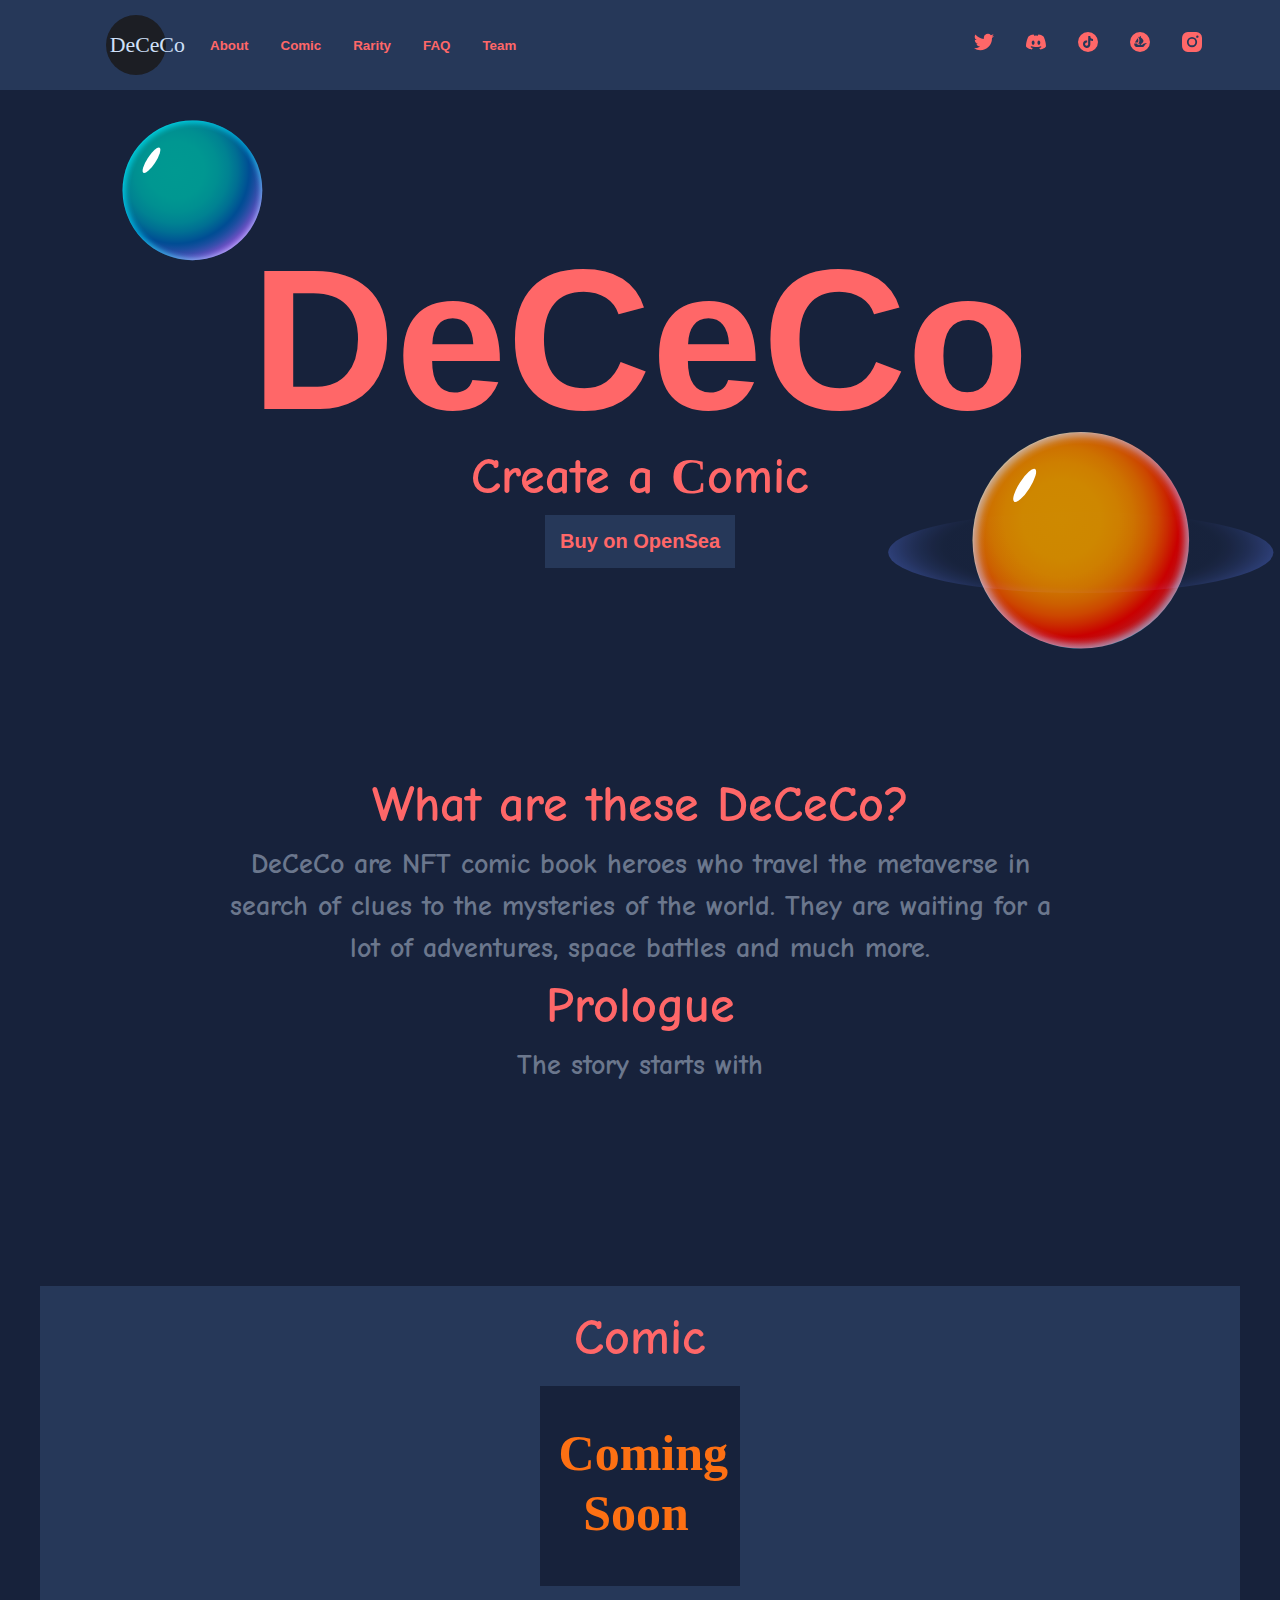
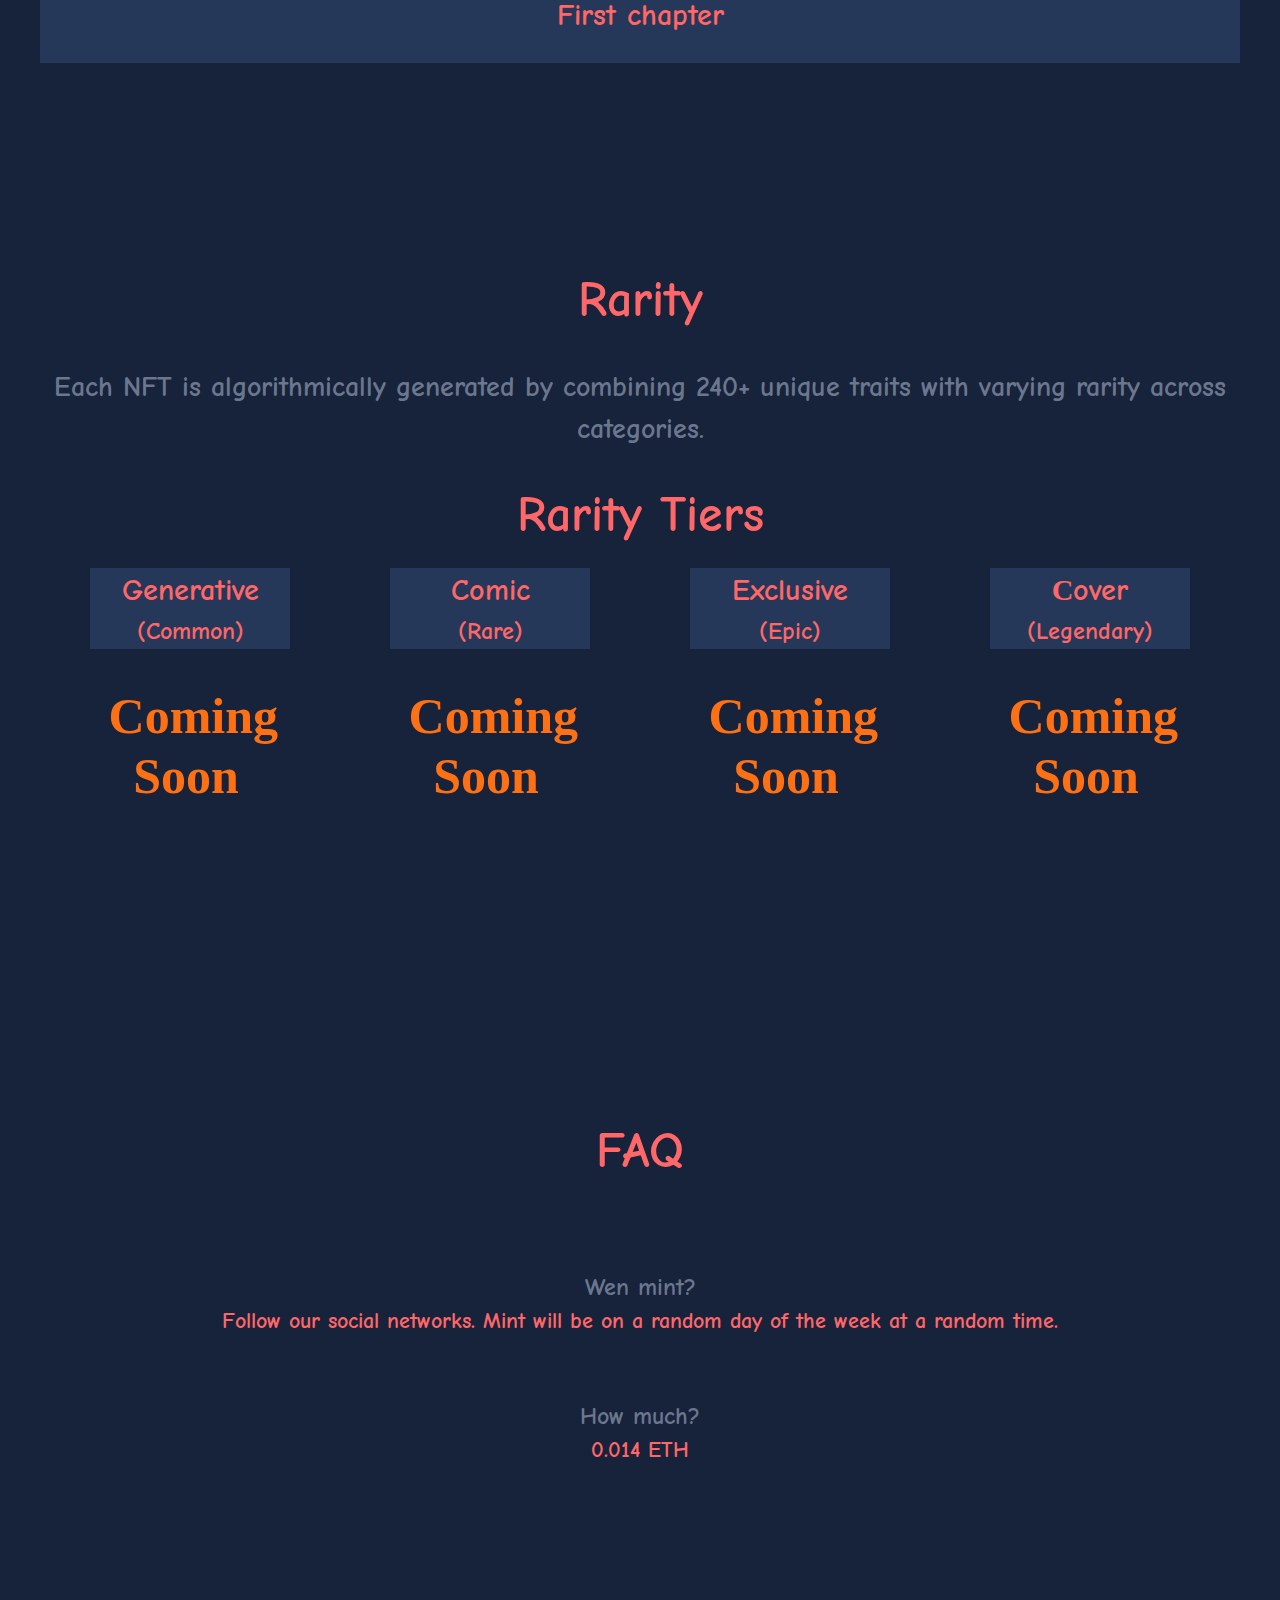
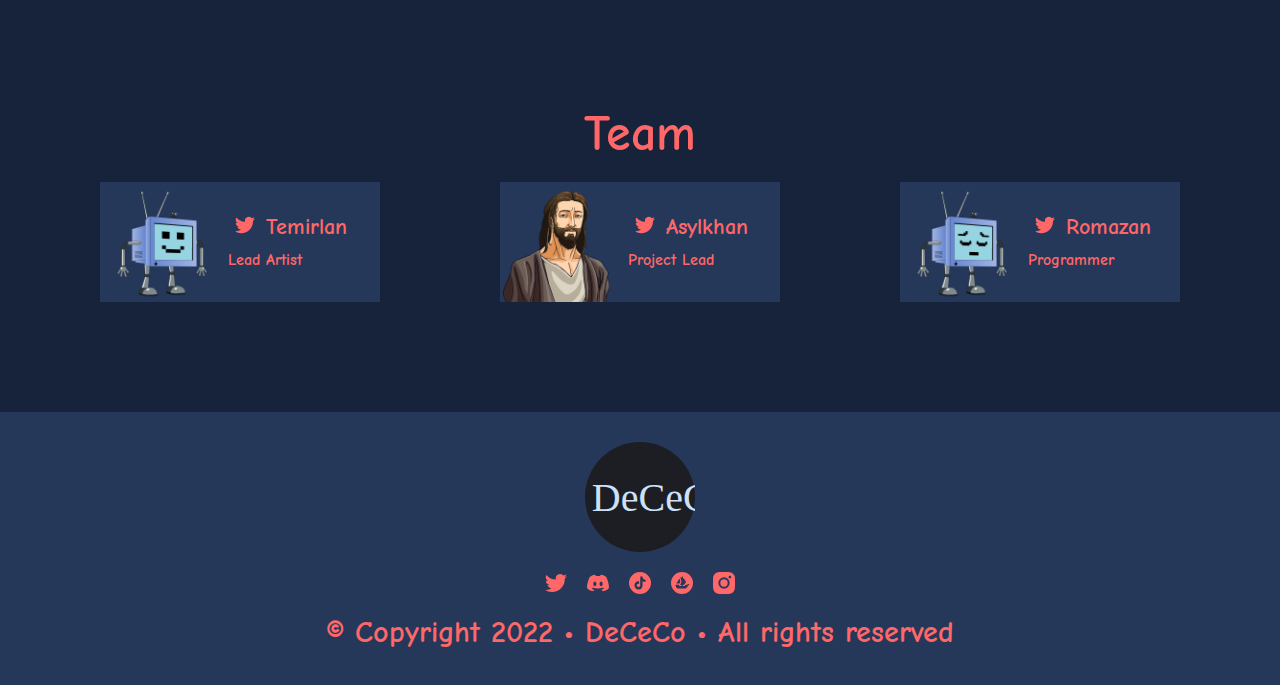
<file: index.html>
<!DOCTYPE html>
<html lang="en">
<head>
	<meta charset="UTF-8">
	<meta name="viewport" content="width=device-width">
	<link rel="stylesheet" href="assets/CSS/style.css">
	<link href="https://fonts.googleapis.com/css2?family=Comic+Neue:wght@400;700&display=swap" rel="stylesheet">
	<link href="https://allfont.ru/allfont.css?fonts=agency-fb" rel="stylesheet" type="text/css" />
	<link rel="icon" type="image/x-icon" href="assets/images/favicon.ico">
	<title>DeCeCo</title>
</head> 
<body>
	<header class="header">
		<div class="container">
			<div class="header__row">
				<img src="assets/images/logo_circle.svg" class="header__logo">
				<div class="header__menu menu">	
					<div class="menu__icon">
						<span></span>
					</div>	
					<div class="menu__body">
						<div class="menu__list">
							<button class="menu__button" onclick="about()">
								About
							</button
							><button class="menu__button" onclick="comic()">
								Comic
							</button
							><button class="menu__button" onclick="rarity()">
								Rarity
							</button
							><button class="menu__button" onclick="faq()">
								FAQ
							</button
							><button class="menu__button" onclick="team()">
								Team
							</button>
						</div>
						<div class="menu__social-media">
							<a href="https://twitter.com/decentracomics" class="menu__social-media-button" target="_blank">
								<img src="assets/images/twitter.svg" class="menu__social-media-image">
							</a>
							<a href="https://discord.gg/vKKdVAssHs" class="menu__social-media-button" target="_blank">
								<img src="assets/images/discord.svg" class="menu__social-media-image">
							</a>
							<a href="https://www.tiktok.com/@decentracomics" class="menu__social-media-button" target="_blank">
								<img src="assets/images/tiktok.svg" class="menu__social-media-image">
							</a>
							<a href="https://opensea.io/DeCeCo" class="menu__social-media-button" target="_blank">
								<img src="assets/images/opensea.svg" class="menu__social-media-image">
							</a>
							<a href="https://www.instagram.com/decentracomics " class="menu__social-media-button" target="_blank">
								<img src="assets/images/instagram.svg" class="menu__social-media-image">
							</a>
						</div>
					</div>							
				</div>		
			</div>			
		</div>
	</header>
	<div id="id-root">	
		<div class="dececo">
			<div class="container">
				<div class="dececo__row">
					<div class="dececo__title">
						<h1>DeCeCo</h1>
					</div>
					<div class="dececo__text-comic">
						<h2>Create a Сomic</h2>
					</div>
					<div class="dececo__opensea">
						<button class="dececo__button" onclick="opensea()">
							Buy on OpenSea
						</button>
					</div>
				</div>
			</div>
			<div class="background-left">
				<img src="assets/images/background2.svg">
			</div>
			<div class="background-right">
				<img src="assets/images/background1.svg">
			</div>
		</div>
		<div id="id-about" class="about">
			<div class="container">
				<div class="about__row">
					<div class="about__what">
						<div class="about__style1">
							<h2>What are these DeCeCo?</h2>
						</div>
						<div class="about__style2">
							<h5>DeCeCo are NFT comic book heroes who travel the metaverse in search of clues to the mysteries of the world. They are waiting for a lot of adventures, space battles and much more.</h5>
						</div>
					</div>
					<div class="about__prologue">
						<div class="about__style1">
							<h2>Prologue</h2>
						</div>
						<div class="about__style2">
							<h5>The story starts with</h5>
						</div>
					</div>
				</div>
			</div>
		</div>
		<div id="id-comic" class="comic">
			<div class="container">
				<div class="comic__row">
					<div class="comic__title">
						<h2>Comic</h2>
					</div>
					<div class="comic__chapter" onclick="comic__1()">
						<div class="comic__image">
							<img src="assets/images/coming_soon.svg">
						</div>
						<div class="comic__name">
							<h3>First chapter</h3>
						</div>
					</div>
				</div>
			</div>
		</div>
		<div id="id-rarity" class="rarity">
			<div class="container">
				<div class="rarity__row">
					<div class="rarity__title">
						<h2>Rarity</h2>
					</div>
					<div class="rarity__discription">
						<p>Each NFT is algorithmically generated by combining 240+ unique traits with varying rarity across categories.</p>
					</div>
					<div class="rarity__tiers-title">
						<h2>Rarity Tiers</h2>
					</div>
					<div class="rarity__tiers">
						<div class="rarity__common">
							<h3>Generative</h3>
							<h4>(Common)</h4>
							<img src="assets/images/coming_soon.svg" class="rarity__image">
						</div>
						<div class="rarity__rare">
							<h3>Comic</h3>
							<h4>(Rare)</h4>
							<img src="assets/images/coming_soon.svg" class="rarity__image">
						</div>
						<div class="rarity__epic">
							<h3>Exclusive</h3>
							<h4>(Epic)</h4>
							<img src="assets/images/coming_soon.svg" class="rarity__image">
						</div>
						<div class="rarity__legendary">
							<h3>Сover</h3>
							<h4>(Legendary)</h4>
							<img src="assets/images/coming_soon.svg" class="rarity__image">
						</div>
					</div>
				</div>
			</div>
		</div>
		<div id="id-faq" class="faq">
			<div class="container">
				<div class="faq__row">
					<div class="faq__title">
						<h2>FAQ</h2>
					</div>
					<div class="faq__faq">
						<div class="faq__question">
							<h4>Wen mint?</h4>
						</div>
						<div class="faq__answer">
							<h5>
								Follow our social networks. Mint will be on a random day of the week at a random time.
							</h5>
						</div>
					</div>
					<div class="faq__faq">
						<div class="faq__question">
							<h4>How much?</h4>
						</div>
						<div class="faq__answer">
							<h5>0.014 ETH</h5>
						</div>
					</div>
				</div>
			</div>
		</div>
		<div id="id-team" class="team">
			<div class="container">
				<div class="team__row">
					<div class="team__title">
						<h2>Team</h2>
					</div>
					<div class="team__flex">
						<div class="team__images">
							<div class="team__image">
								<img src="assets/images/temirlan.png">
							</div>
							<div class="team__name">
								<div class="team__twitter">
									<img src="assets/images/twitter.svg">
								</div>
								<div class="team__twitter-name">
									<h5>Temirlan</h5>
								</div>
								<div class="team__position">
									<h6>Lead Artist</h6>
								</div>
							</div>
						</div>
						<div class="team__images">
							<div class="team__image">
								<img src="assets/images/asylkhan.png">
							</div>
							<div class="team__name">
								<div class="team__twitter">
									<img src="assets/images/twitter.svg">
								</div>
								<div class="team__twitter-name">
									<h5>Asylkhan</h5>
								</div>
								<div class="team__position">
									<h6>Project Lead</h6>
								</div>
							</div>
						</div>
						<div class="team__images">
							<div class="team__image">
								<img src="assets/images/romazan.png">
							</div>
							<div class="team__name">
								<div class="team__twitter">
									<img src="assets/images/twitter.svg">
								</div>
								<div class="team__twitter-name">
									<h5>Romazan</h5>
								</div>
								<div class="team__position">
									<h6>Programmer</h6>
								</div>
							</div>
						</div>
					</div>
				</div>
			</div>
		</div>
		<footer class="footer">
			<div class="container">
				<div class="footer__row">
					<div class="footer__image">
						<img src="assets/images/logo_circle.svg" onclick="root()">
					</div>
					<div class="footer__social-media">
						<a href="https://twitter.com/decentracomics" class="footer__social-media-button" target="_blank">
							<img src="assets/images/twitter.svg">
						</a>
						<a href="https://discord.gg/vKKdVAssHs" class="footer__social-media-button" target="_blank">
							<img src="assets/images/discord.svg">
						</a>
						<a href="https://www.tiktok.com/@decentracomics" class="footer__social-media-button" target="_blank">
							<img src="assets/images/tiktok.svg">
						</a>
						<a href="https://opensea.io/DeCeCo" class="footer__social-media-button" target="_blank">
							<img src="assets/images/opensea.svg">
						</a>
						<a href="https://www.instagram.com/decentracomics " class="footer__social-media-button" target="_blank">
							<img src="assets/images/instagram.svg">
						</a>
					</div>
					<div class="footer__dececo">
						<h3>© Copyright 2022 • DeCeCo • All rights reserved</h3>
					</div>
				</div>
			</div>
		</footer>
		<script src="assets/js/script.js"></script> 
	</div>
</body>
</html>
</file>
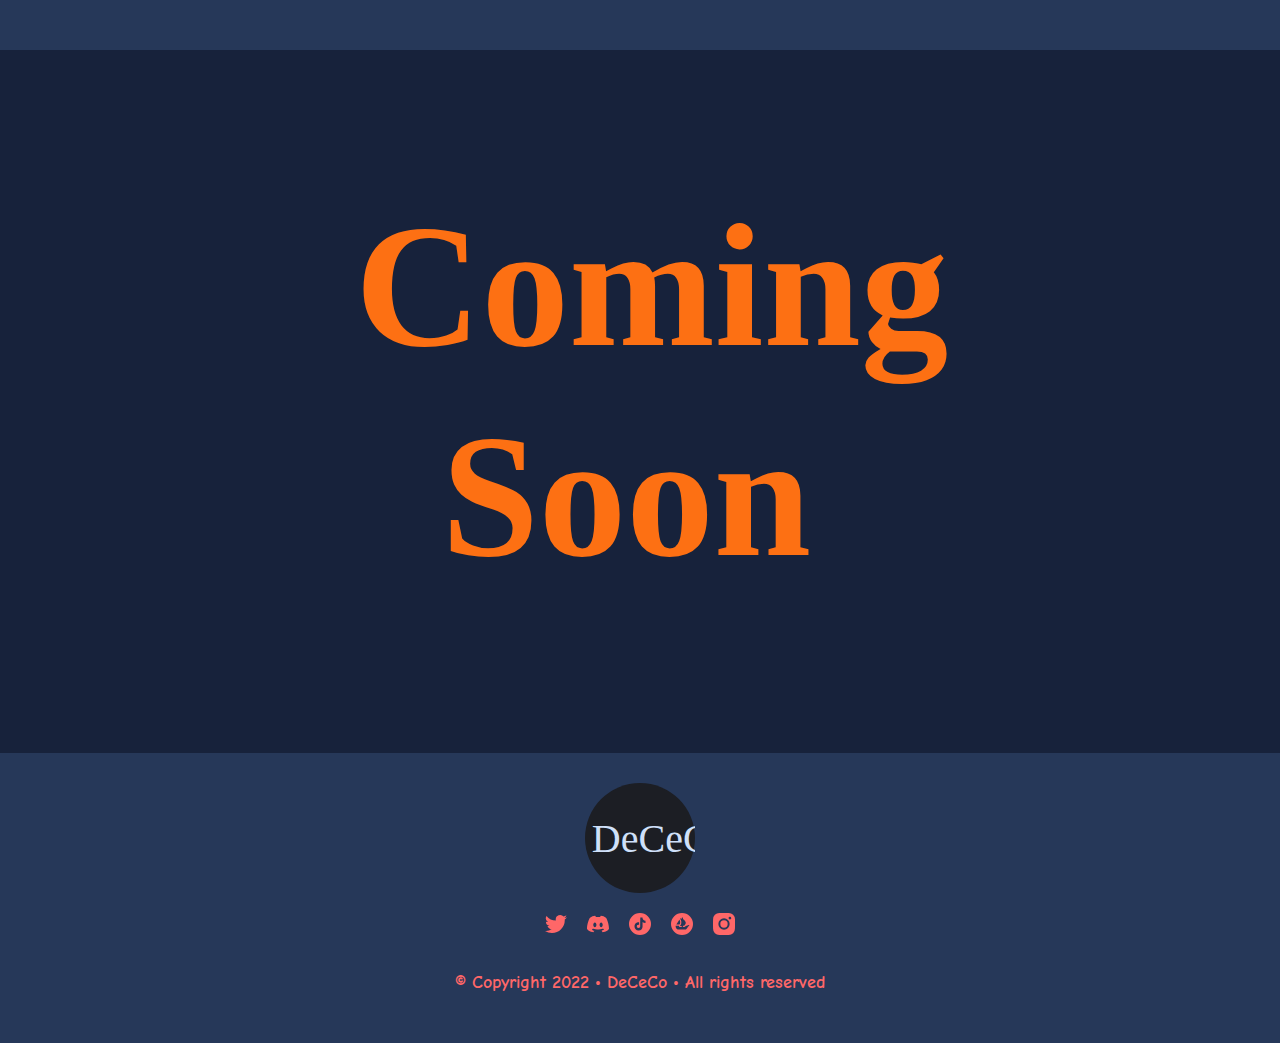
<file: assets/comics/comic.html>
<!DOCTYPE html>
<html lang="en">
<head>
	<meta charset="UTF-8">
	<meta name="viewport" content="width=device-width">
	<link rel="stylesheet" href="../CSS/comic.css">
	<link href="https://fonts.googleapis.com/css2?family=Comic+Neue:wght@400;700&display=swap" rel="stylesheet">
	<link rel="icon" type="image/x-icon" href="../images/favicon.ico">
	<title>Meta Horizon</title>
</head>
<body>
	<div id="comic__1">
		<header class="header">
			
		</header>
		<div class="reader"></div>
		<footer class="footer">
			<div class="container">
				<div class="footer__row">
					<div class="footer__image">
						<img src="../images/logo_circle.svg" class="image-footer" onclick="comic__index()">
					</div>
					<div class="footer__social-media">
						<a href="https://twitter.com/decentracomics" class="footer__social-media-button" target="_blank">
							<img src="../images/twitter.svg">
						</a>
						<a href="https://discord.gg/vKKdVAssHs" class="footer__social-media-button" target="_blank">
							<img src="../images/discord.svg">
						</a>
						<a href="https://www.tiktok.com/@decentracomics" class="footer__social-media-button" target="_blank">
							<img src="../images/tiktok.svg">
						</a>
						<a href="https://opensea.io/DeCeCo" class="footer__social-media-button" target="_blank">
							<img src="../images/opensea.svg">
						</a>
						<a href="https://www.instagram.com/decentracomics " class="footer__social-media-button" target="_blank">
							<img src="../images/instagram.svg">
						</a>
					</div>
					<div class="footer__dececo">
						<h3>© Copyright 2022 • DeCeCo • All rights reserved</h3>
					</div>
				</div>
			</div>
		</footer>
	</div>
		<script src="../js/script.js"></script> 
</body>
</html>
</file>
<file: assets/CSS/style.css>
:root{
	--background1__color: #17223b;
	--text__color1: #ff6768;
	--text__color2: #6b778d;
	--background2__color: #263859;
}

html{
	scroll-behavior: smooth;
}

body{
	margin: 0;
	font-family: 'Comic Neue', cursive;
	font-size: 15px;
	line-height: 1.5;
	color: var(--text__color1);
	background: var(--background1__color);	
}
body.lock{
	overflow: hidden;
}

*,
*:before,
*:after {
	box-sizing: border-box;
}

h1, h2, h3, h4, h5, h6{
	margin: 0 auto;
}

h2{
	font-size: 50px;
}
h3{
	font-size: 30px;
}
h4{
	font-size: 24px;
}
h5{
	font-size: 22px;
}
h6{
	font-size: 16px;
}

a{
	text-decoration: none;	
}

/*Container*/

.container {
	max-width: 1400px;
	margin: 0 auto;
}

/*Header*/

.header {
	position: fixed;
	top: 0;
	left: 0;
    width: 100%;
    z-index: 100;
    background: var(--background2__color);
}
.header__row {
	display: flex;
	padding: 0px 30px;
	align-items: center;	
	justify-content: space-between;
	min-height: 90px;
	z-index: 0;
}
.header__logo {
	z-index: 5;
	flex: 1 1 10%;
	width: 60px;
	height: 60px;
	margin: 0 10px;
}
.header__menu{
	flex: 1 1 90%;
}
.menu{

}
.menu__icon{
	display: none;
}
.menu__body {
	display: flex;
	justify-content: space-between;
	overflow: auto;
}
.menu__list {
	display: flex;
}
.menu__button {
	color: var(--text__color1);
	background: none;
	border: none;
	font-weight: 700;
	padding: 8.5px 8px;
    margin-right: 16px;
    cursor: pointer;
}

.menu__social-media {
	display: flex;
	align-items: center;
	justify-content: center;
}
.menu__social-media-button {
	background: none;
	border: none;
	cursor: pointer;
	margin-left: 16px;
	padding: 8px;
}
.menu__social-media-image{
	width: 20px;
	height: 20px;
}

/*dececo*/

.dececo {
	padding: 240px 0 100px 0;
}
.dececo__row {
	display: flex;
	flex-direction: column;
	text-align: center;
}
.dececo__title {
	line-height: 1;
}
.dececo__title h1{
	font-size: 200px;
	font-family: 'Agency FB', arial;
}
.dececo__text-comic {
}
.dececo__opensea {
}
.dececo__button {
	color: var(--text__color1);
	background: var(--background2__color);
	border: none;
	font-weight: 700;
    cursor: pointer;
    font-size: 20px;
    padding: 15px;
}

.background-left{
	display: block;
    position: absolute;
    overflow: hidden;
    z-index: -1;
    bottom: 0px;
    left: -10px;
    top: 0px;
    width: 400px;
    height: 400px;
}

.background-left img{
	position: absolute;
}

.background-right{
	display: block;
    position: absolute;
    overflow: hidden;
    z-index: -1;
    bottom: 0px;
    top: 350px;
    right: 0px;
    width: 400px;
    height: 400px;
}

.background-right img{
	position: absolute;
}

/*About*/

.about {
	padding: 100px 0;
}
.about__row {
	display: flex;
	flex-direction: column;
	text-align: center;
	margin: 0 15%;
}
.about__what {

}
.about__prologue {

}
.about__style1 {
	color: var(--text__color1);
}
.about__style2 {
	color: var(--text__color2);
}
.about__style2 h5{
	font-size: 28px;
	font-weight: 700;
}

/*Comic*/

.comic {
	padding: 100px 0;
}
.comic__row {
	display: flex;
	flex-wrap: wrap;
	justify-content: space-around;
	background: var(--background2__color);
	padding: 15px 0;
}
.comic__title{
	flex: 1 1 100%;
	text-align: center;
	font-size: 30px;
	color: var(--text__color1);
}
.comic__chapter {
	display: flex;
	flex-direction: column;
	flex: 0 1 17%;
	text-align: center;
	cursor: pointer;
	margin: 10px 4%;

}
.comic__image {

}
.comic__image img{
	width: 200px;	
}
.comic__name {
	font-size: 22px;
}

/*Rarity*/

.rarity {
	padding: 100px 0;
}
.rarity__row {
	display: flex;
	flex-direction: column;
	text-align: center;
}
.rarity__title {
	color: var(--text__color1);
}
.rarity__discription {
	color: var(--text__color2);
	margin: 0px 10px;
}
.rarity__discription p{
	font-size: 28px;
	font-weight: 700;
}
.rarity__tiers-title {
	color: var(--text__color1);
}
.rarity__tiers {
	display: flex;
	justify-content: space-around;
	flex-wrap: wrap;
}
.rarity__common {
	margin: 15px 1%;
	background: var(--background2__color);

}
.rarity__rare {
	margin: 15px 1%;
	background: var(--background2__color);
}
.rarity__epic {
	margin: 15px 1%;
	background: var(--background2__color);
}
.rarity__legendary {
	margin: 15px 1%;
	background: var(--background2__color);
}
.rarity__image{
	display: block;
	width: 200px;
	max-width: 100%;

}

.rarity__tiers h1{
	padding: 15px 15px 0px;
	text-align: left;
}

.rarity__tiers h2{
	padding: 10px 15px;
	text-align: left;
}

/*FAQ*/

.faq {
	padding: 100px 0;
}
.faq__row {
	display: flex;
	flex-direction: column;
	text-align: center;
	margin: 0px 10px;
}
.faq__title {
	margin: 50px 0;
	font-size: 30px;
}
.faq__faq {
	margin: 30px 0;
}
.faq__question {
	color: var(--text__color2);
}
.faq__question h4{
	font-size: 24px;
}
.faq__answer {
	color: var(--text__color1);
}	
.faq__answer h5{
	font-size: 22px;
}	
/*Team*/

.team {
	padding: 100px 0;
}
.team__row {
	display: flex;
	flex-direction: column;
	text-align: center;
}
.team__title {
	font-size: 30px;
}
.team__images {
	display: flex;
	width: 280px;
	height: 120px;
	justify-content: space-between;
	background: var(--background2__color);
	margin: 10px 0px;
}
.team__flex{
	display: flex;
	flex-wrap: wrap;
	justify-content: space-around;
}
.team__image {
	flex: 0 0 auto;
}
.team__image img{
	width: 120px;
	height: 120px;
	min-width: 100%;
	min-height: 100%;
}
.team__name {
	display: flex;
	flex: 1 0 50%;
	flex-wrap: wrap;
	align-items: center;
	padding: 10% 0 10% 3%;

}
.team__twitter {
	flex: 1 0 25%;
	padding: 0 3% 0 0;
}
.team__twitter img{
	width: 20px;
	height: 20px;
	cursor: pointer;
}
.team__twitter-name {
	flex: 1 0 75%;
	font-size: 25px;
	text-align: left;
}
.team__position {
	flex: 1 0 100%;
	font-size: 20px;
	text-align: left;
}

/*Footer*/

.footer {
	background: var(--background2__color);
}
.footer__row {
	display: flex;
	flex-direction: column;
	align-items: center;
	padding: 30px 0;
}
.footer__image {
	width: 110px;
	height: 110px;
	cursor: pointer;
}

.footer__image img{
	width: 100%;
	height: 100%;
	cursor: pointer;
}
.footer__social-media {
	display: flex;
	padding: 20px 0 10px 0;
}
.footer__social-media-button {
	padding: 0 10px;
}
.footer__social-media-button img{
	width: 22px;
	height: 22px;
	cursor: pointer;
}
.footer__dececo {
	text-align: center;
}

@media (max-width: 1400px){
	.container{
		max-width: 1200px;
	}
}

@media (max-width: 1200px){
	.container{
		max-width: 970px;
	}
}

@media (max-width: 992px){
	.container{
		max-width: 750px;
	} 
	.dececo__text-comic{
		font-size: 30px;
	}
		.dececo__title h1{
		font-size: 170px;		
	}
	.dececo__text-comic h2{
		font-size: 45px;
	}
}

@media (max-width: 768px){
	.container{
		max-width: 720px;
	}
	.menu__icon{	
		display: block;
		z-index: 5;
		position: relative;
		width: 40px;
		height: 40px;
		cursor: pointer;
		float: right;
	}

	.menu__icon span,
	.menu__icon::before,
	.menu__icon::after{
		left: 0;
		position: absolute;
		height: 10%;
		width: 100%;
		transition: all 0.3s ease 0s;
		background-color: #cfe0f9;
	}
	.menu__icon::before,
	.menu__icon::after{
		content: "";
	}
	.menu__icon::before{
		top: 0;
	}
	.menu__icon::after{
		bottom: 0;
	}
	.menu__icon span{
		top: 50%;
		transform: scale(1) translate(0px,-50%);
	}

	.menu__icon.active span{
		transform: scale(0) translate(0px, -50%);
	}
	.menu__icon.active::before{
		top: 50%;
		transform: rotate(-45deg) translate(0px, -50%);
	}
	.menu__icon.active::after{
		bottom: 50%;
		transform: rotate(45deg) translate(0px, 50%);
	}

	.menu__list{
		flex-direction: column;
		width: 100%;
		padding: 100px 0 0 0;
	}

	.menu__button{
		margin: 0;
		padding: 20px 40px;
		font-size: 18px;
	}
	.menu__social-media-button{
		margin: 0 15px;
		padding: 30px 0;
	}
	.menu__social-media-image{
		width: 30px;
		height: 30px;
	}

	.menu__body{
		position: fixed;
		top: -100%;
		left: 0;
		width: 100%;
		height: 100%;
		background-color: rgba(38,56,89,0.9);
		transition: top 0.3s ease 0s;
		flex-direction: column;
		justify-content: start;
		overflow: auto;
	}

	.menu__body::before{
		content: "";
		position: fixed;
		width: 100%;
		top: 0;
		left: 0;
		height: 90px;
		background-color: var(--background2__color);
	}

	.menu__body.active{
		top: 0%;
	}

	.header__nav-button {
		font-weight: 700;
		padding: 8.5px 8px;
	    margin-right: 16px;
	    cursor: pointer;
	    z-index: 1000;
	}

	.header__nav{
		display: none;
	}

	.menu__social-media{
		width: 100%;
	}

	.background-left{
	    z-index: -1;
	    bottom: 0px;
	    left: -70px;
	    top: 50px;
	    width: 300px;
	    height: 300px;
	}

	.background-right{
	    z-index: -1;
	    bottom: 0px;
	    top: 450px;
	    right: 0px;
	    width: 300px;
	    height: 300px;
	}
}



@media (max-width: 575px){
	.container{
		max-width: 540px;
	}
	.dececo__title{
		font-size: 50px;
	}
	.dececo__text-comic{
		font-size: 20px;
	}
	.dececo__title h1{
		font-size: 100px;		
	}
	.dececo__text-comic h2{
		font-size: 30px;
	}
	.background-left{
	    z-index: -1;
	    bottom: 0px;
	    left: -40px;
	    top: 30px;
	    width: 250px;
	    height: 250px;
	}
	.background-right{
	    z-index: -1;
	    bottom: 0px;
	    top: 425px;
	    right: 0px;
	    width: 250px;
	    height: 250px;
	}
}
</file>
<file: assets/CSS/comic.css>
:root{
	--background1__color: #17223b;
	--text__color1: #ff6768;
	--text__color2: #6b778d;
	--background2__color: #263859;
}

body{
	margin: 0;
	font-family: 'Comic Neue', cursive;

	font-size: 15px;
	line-height: 1.5;
	color: var(--text__color1);
	background: var(--background1__color);
}

a{
	text-decoration: none;
}

.header{
	display: flex;
	height: 50px;
	background: var(--background2__color);
}

.reader {
	margin: 0 auto;
    max-width: 100%;
}
.reader__page {
	display: none;
	padding-bottom: 3px
}
/*.reader__page.active {
		display: block;
}*/
.active {
	display: block;
}
.reader__image {
	display: block;
	cursor: pointer;
	margin: 0 auto;
	max-width: 100%;
	min-height: 300px;
}


.footer {
	background: var(--background2__color);
}
.footer__row {
	display: flex;
	flex-direction: column;
	align-items: center;
	padding: 30px 0;
}
.footer__image {
	width: 110px;
	height: 110px;
}
.footer__image img{
	width: 100%;
	height: 100%;
	cursor: pointer;
}
.footer__social-media {
	display: flex;
	padding: 20px 0 10px 0;
}
.footer__social-media-button {
	padding: 0 10px;
}
.footer__social-media-button img{
	width: 22px;
	height: 22px;
	cursor: pointer;
}
.footer__dececo {
	text-align: center;
}
</file>
